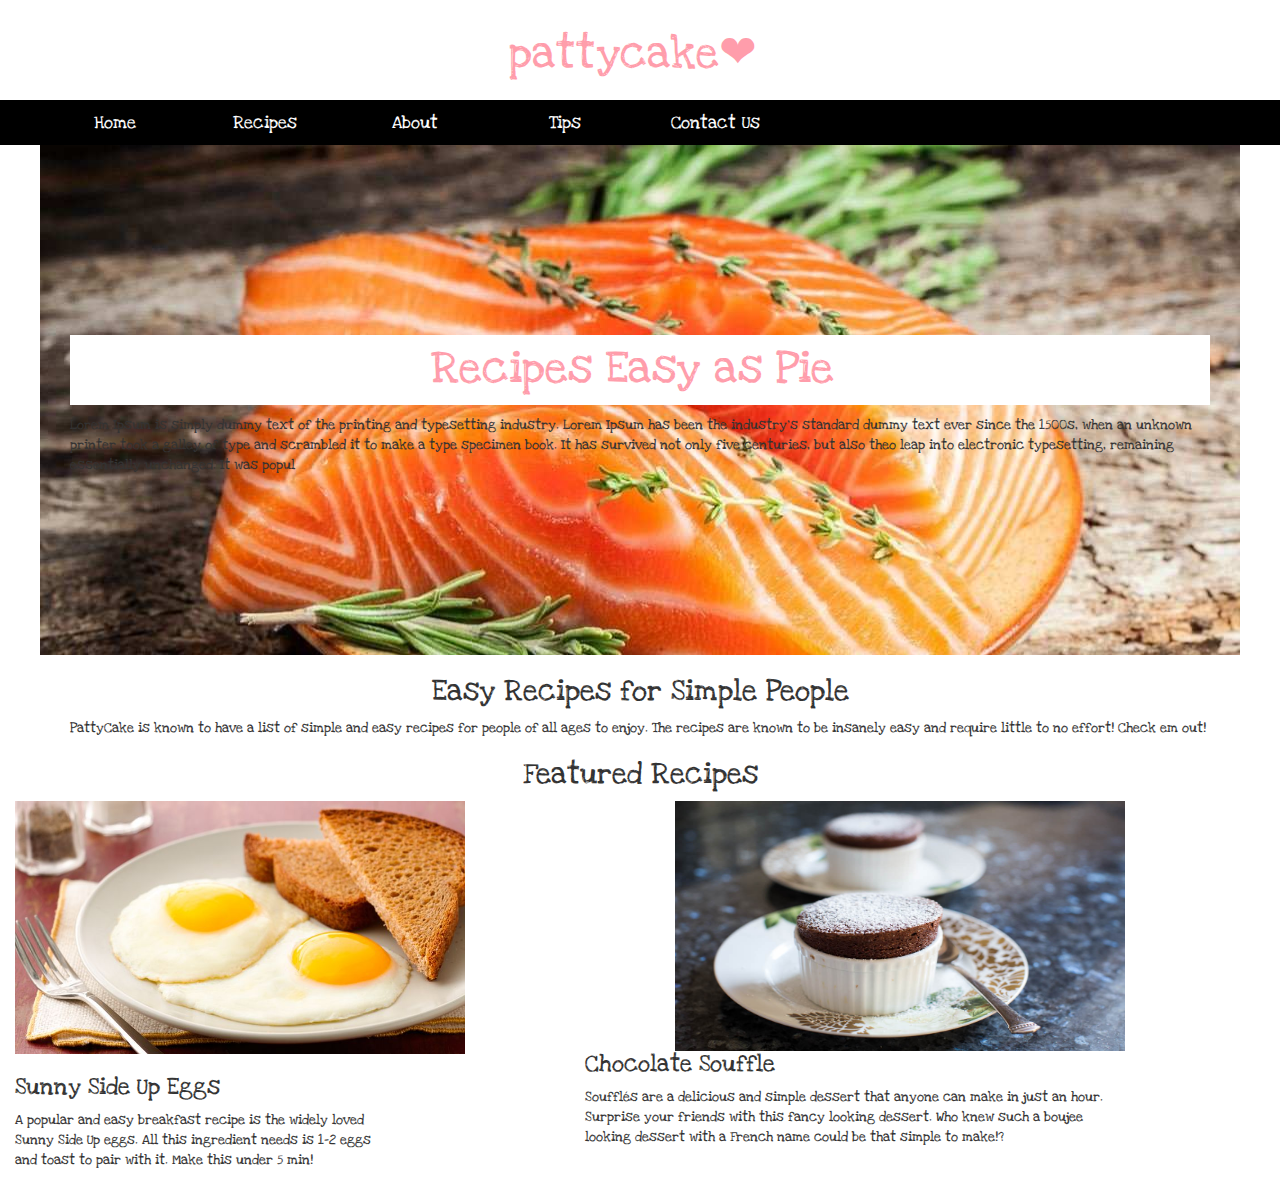
<file: index.html>
<html>
    <head>
        <script src="https://ajax.googleapis.com/ajax/libs/jquery/3.2.1/jquery.min.js"></script>
        <title>
            Patty Cake
        </title>

        <meta charset="utf-8">
        <meta name="viewport" content="width=device-width, initial-scale=1">
        <link rel="stylesheet" href="https://maxcdn.bootstrapcdn.com/bootstrap/3.3.7/css/bootstrap.min.css">
        <script src="https://ajax.googleapis.com/ajax/libs/jquery/3.2.1/jquery.min.js"></script>
        <script src="https://maxcdn.bootstrapcdn.com/bootstrap/3.3.7/js/bootstrap.min.js"></script>
        <meta http-equiv="Content-Type" content="text/html; charset=UTF-8">
        <link href="https://fonts.googleapis.com/css?family=Baloo|Lobster|Love+Ya+Like+A+Sister|Open+Sans+Condensed:300|Roboto+Condensed" rel="stylesheet">
        <link rel="stylesheet" type="text/css" href="site.css">

        <style>
            body{
                font-family: 'Love Ya Like A Sister', cursive;
            }
            h1{
                font-family: 'Love Ya Like A Sister', cursive;
                border: 1px white;
                background-color: white;
                padding-top: 10px;
                padding-right: 35px;
                padding-bottom: 10px;
                padding-left: 20px;
                font-size: 60px;
                color: #ff9dab;
            }
            ul {

                margin:0 auto;
                list-style-type: none;
                padding-top: 10px;
                padding-bottom:10px;
                font-size: 18px;
                overflow: hidden;
                background-color: #000000;
            }
            li {
                float: left;

            }
            li a {
                display: block;
                color: white;
                text-align: center;
                width:150px;

                text-decoration: none;
            }
            /*
            li a {
                display: block;
                color: #00000;
                padding: 8px 16px;
                text-decoraton: none; 
            } */
            li a:hover{
                background-color:#555;
                color:white;
            }

            li a.active {
                background-color: #4CAF50;
                color: white;
            }

            li a:hover:not(.active) {
                background-color: #555;
                color: white;
            }

            #imagen {
                background: 
                    url(salmon.jpg)
                    no-repeat center center fixed;
                padding: 170px 20px;
            }

            h1{font-size:45px;}


        </style>
    </head>
    <body>
        <h1 class="centered baloocursive">pattycake❤</h1>
        <div>
            <ul class="centered baloocursive">
                <li><center><a href="http://csc412sfsu.com/~dsun/">Home</a></center></li>
                <li><center><a href="http://csc412sfsu.com/~dsun/current">Recipes</a></li> 
                    <li><center><a href="http://csc412sfsu.com/~dsun/about.html">About</a></center></li>
                    <li><center><a href="http://csc412sfsu.com/~dsun/hey">Tips</a></center></li>
                    <li><center><a href="http://csc412sfsu.com/~dsun/contact">Contact Us</a></center></li>
            </ul>
            <div class="row-fluid">
                <div id="imagen">
                    <div class="container">
                        <h1 align="center">Recipes Easy as Pie</h1>
                        <p>Lorem Ipsum is simply dummy text of the printing and typesetting industry. Lorem Ipsum has been the industry's 
                            standard dummy text ever since the 1500s, when an unknown printer took a galley of type and scrambled it to
                            make a type specimen book. It has survived not only five centuries, but also theo leap into electronic typesetting, 
                            remaining essentially unchanged. It was popul</p>
                    </div>
                </div>
                <h2 align="center">Easy Recipes for Simple People</h2>
                <p class="container">PattyCake is known to have a list of simple and easy recipes for people of all
                    ages to enjoy.  The recipes are known to be insanely easy and require little to no effort!
                    Check em out!</p>
                <h2 align="center">Featured Recipes</h2>

                <div class="container row">  
                    <div class="col-md-6">
                        <a href="http://csc412sfsu.com/~dsun/current">
                            <img src="eggs.jpg" alt="Sunny Side Up Eggs" width="450"></a>
                        <h3>Sunny Side Up Eggs</h3>
                        <p> A popular and easy breakfast recipe is the widely loved <br>
                            Sunny Side Up eggs.  All this ingredient needs is 1-2 eggs<br>
                            and toast to pair with it.  Make this under 5 min!</p>
                    </div>
                    <div class="col-md-6">
                        <a href="http://csc412sfsu.com/~dsun/current">
                            <img src="souffle.jpg" alt="Souffles" width="450" height="250" align="right"></a>
                        <h3>Chocolate Souffle</h3> 
                        <p>Soufflés are a delicious and simple dessert that anyone 
                            can make in just an hour. Surprise your friends with this 
                            fancy looking dessert.
                            Who knew such a boujee looking dessert with a French name could be that
                            simple to make!?</p>
                    </div>

                    <!-- Wrapper for slides -->
                    <div class="carousel-inner">
                        <div class="item active">
                        </div>
                    </div>
                </div>
            </div>





    </body>
</html>
</file>
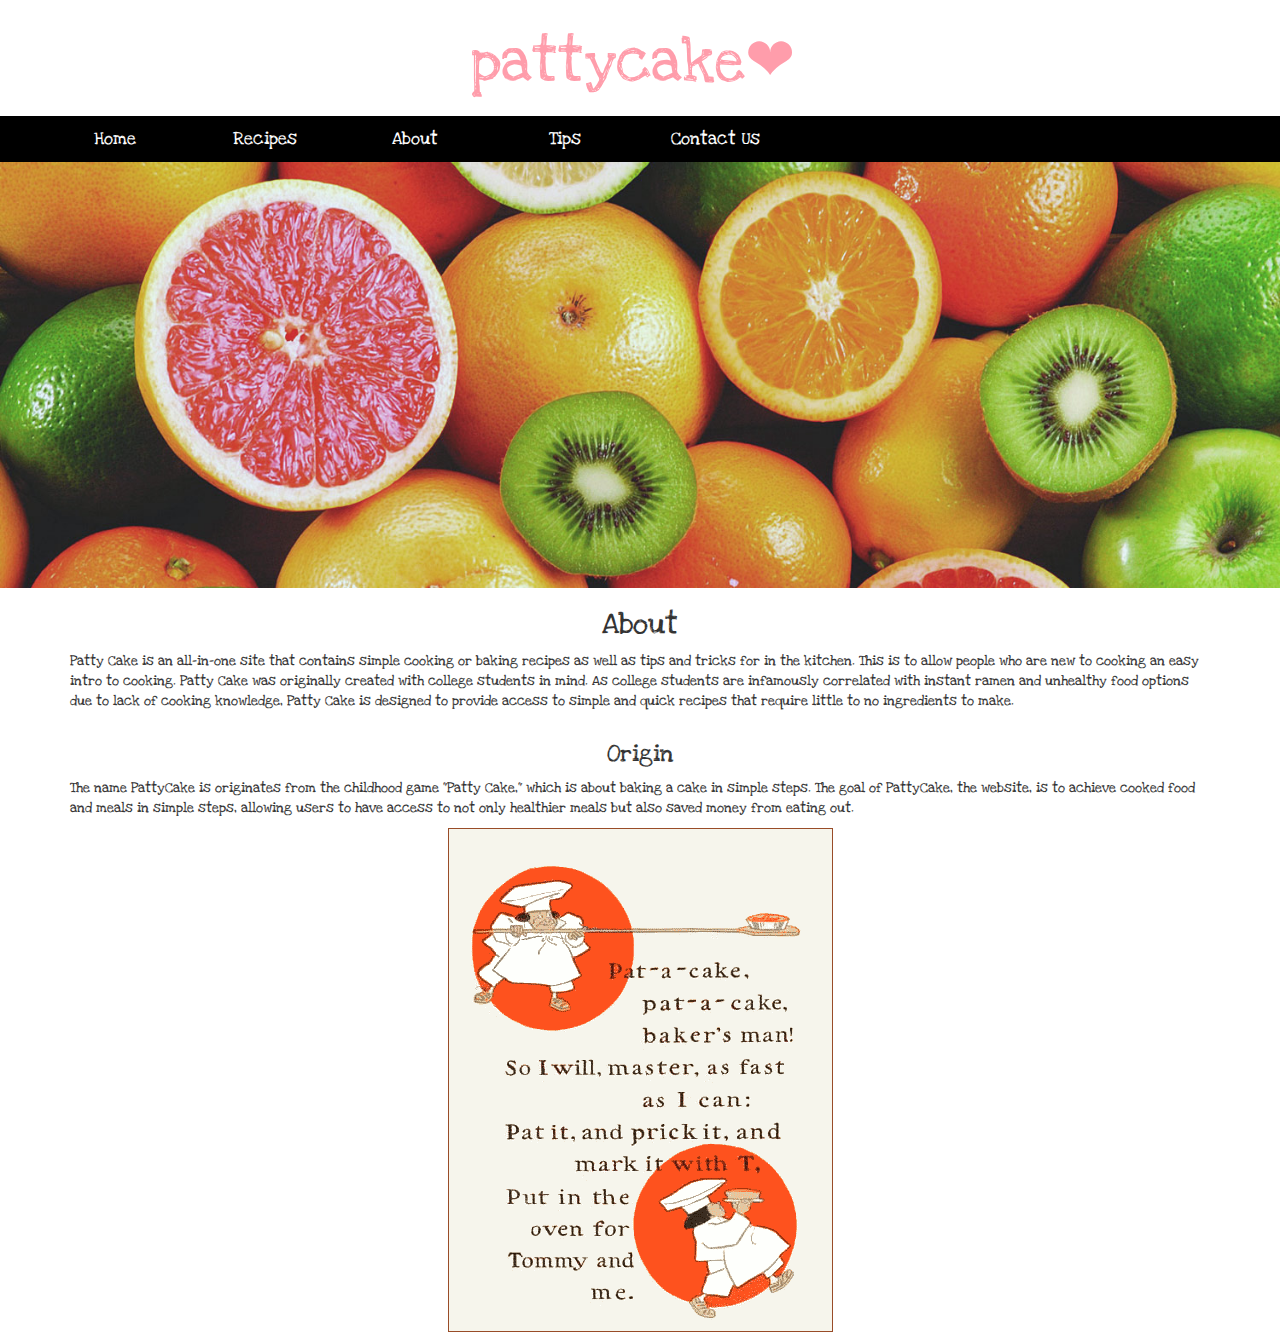
<file: about.html>
<!DOCTYPE html>
<html>
    <head>
        <script src="https://ajax.googleapis.com/ajax/libs/jquery/3.2.1/jquery.min.js"></script>
        <title>
            Patty Cake
        </title>

        <meta charset="utf-8">
        <meta name="viewport" content="width=device-width, initial-scale=1">
        <link rel="stylesheet" href="https://maxcdn.bootstrapcdn.com/bootstrap/3.3.7/css/bootstrap.min.css">
        <script src="https://ajax.googleapis.com/ajax/libs/jquery/3.2.1/jquery.min.js"></script>
        <script src="https://maxcdn.bootstrapcdn.com/bootstrap/3.3.7/js/bootstrap.min.js"></script>
        <meta http-equiv="Content-Type" content="text/html; charset=UTF-8">
        <link href="https://fonts.googleapis.com/css?family=Baloo|Lobster|Love+Ya+Like+A+Sister|Open+Sans+Condensed:300|Roboto+Condensed" rel="stylesheet">
        <link rel="stylesheet" type="text/css" href="site.css">
        <meta http-equiv="Content-Type" content="text/html; charset=UTF-8">
        <link rel="stylesheet" type="text/css" href="site.css">
        <style>
            body{
                font-family: 'Love Ya Like A Sister', cursive;
            }
            h1{
                font-family: 'Love Ya Like A Sister', cursive;
                border: 1px white;
                background-color: white;
                padding-top: 10px;
                padding-right: 35px;
                padding-bottom: 10px;
                padding-left: 20px;
                font-size: 60px;
                color: #ff9dab;
            }
            ul {
                
                margin:0 auto;
                list-style-type: none;
                padding-top: 10px;
                padding-bottom:10px;
                font-size: 18px;
                overflow: hidden;
                background-color: #000000;
            }
            li {
                float: left;

            }
            li a {
                display: block;
                color: white;
                text-align: center;
                width:150px;
                
                text-decoration: none;
            }

            /*
            li a {
                display: block;
                color: #00000;
                padding: 8px 16px;
                text-decoraton: none; 
            } */
            li a:hover{
                background-color:#555;
                color:white;
            }

            li a.active {
                background-color: #4CAF50;
                color: white;
            }

            li a:hover:not(.active) {
                background-color: #555;
                color: white;
            }


        </style>
    </head>
    <body>
        <h1 class="centered baloocursive">pattycake❤</h1>
        <div>
            <ul class="centered baloocursive">
                <li><center><a href="http://csc412sfsu.com/~dsun/">Home</a></center></li>
                <li><center><a href="http://csc412sfsu.com/~dsun/current">Recipes</a></li> 
                    <li><center><a href="http://csc412sfsu.com/~dsun/about.html">About</a></center></li>
                    <li><center><a href="http://csc412sfsu.com/~dsun/hey">Tips</a></center></li>
                    <li><center><a href="http://csc412sfsu.com/~dsun/contact">Contact Us</a></center></li>

            </ul>
            <div class ="relative"> 
                <img src="froot.jpg" alt="ayeee" style="width:100%;">
            </div>

            <div class="container">
                <h2 align ="center">About</h2>
                <p>     Patty Cake is an all-in-one site that contains simple cooking
                    or baking recipes as well as tips and tricks for in the kitchen. 
                    This is to allow people who are new to cooking an easy intro to 
                    cooking. 

                    Patty Cake was originally created with college students in mind.
                    As college students are infamously correlated with instant ramen
                    and unhealthy food options due to lack of cooking knowledge, Patty
                    Cake is designed to provide access to simple and quick recipes that
                    require little to no ingredients to make. </p></div>
            <h3 align = "center">Origin</h3>
                <p class="container">The name PattyCake is originates from the childhood game "Patty Cake," 
                which is about baking a cake in simple steps.  The goal of PattyCake,
                the website, is to achieve cooked food and meals in simple steps, 
                allowing users to have access to not only healthier meals but also 
                saved money from eating out.</p>
                
                <div align ="center">
                <img src="patty.jpg" alt="yo" style="width=100%;"></div>
        </div>
    </body>
</html>
</file>
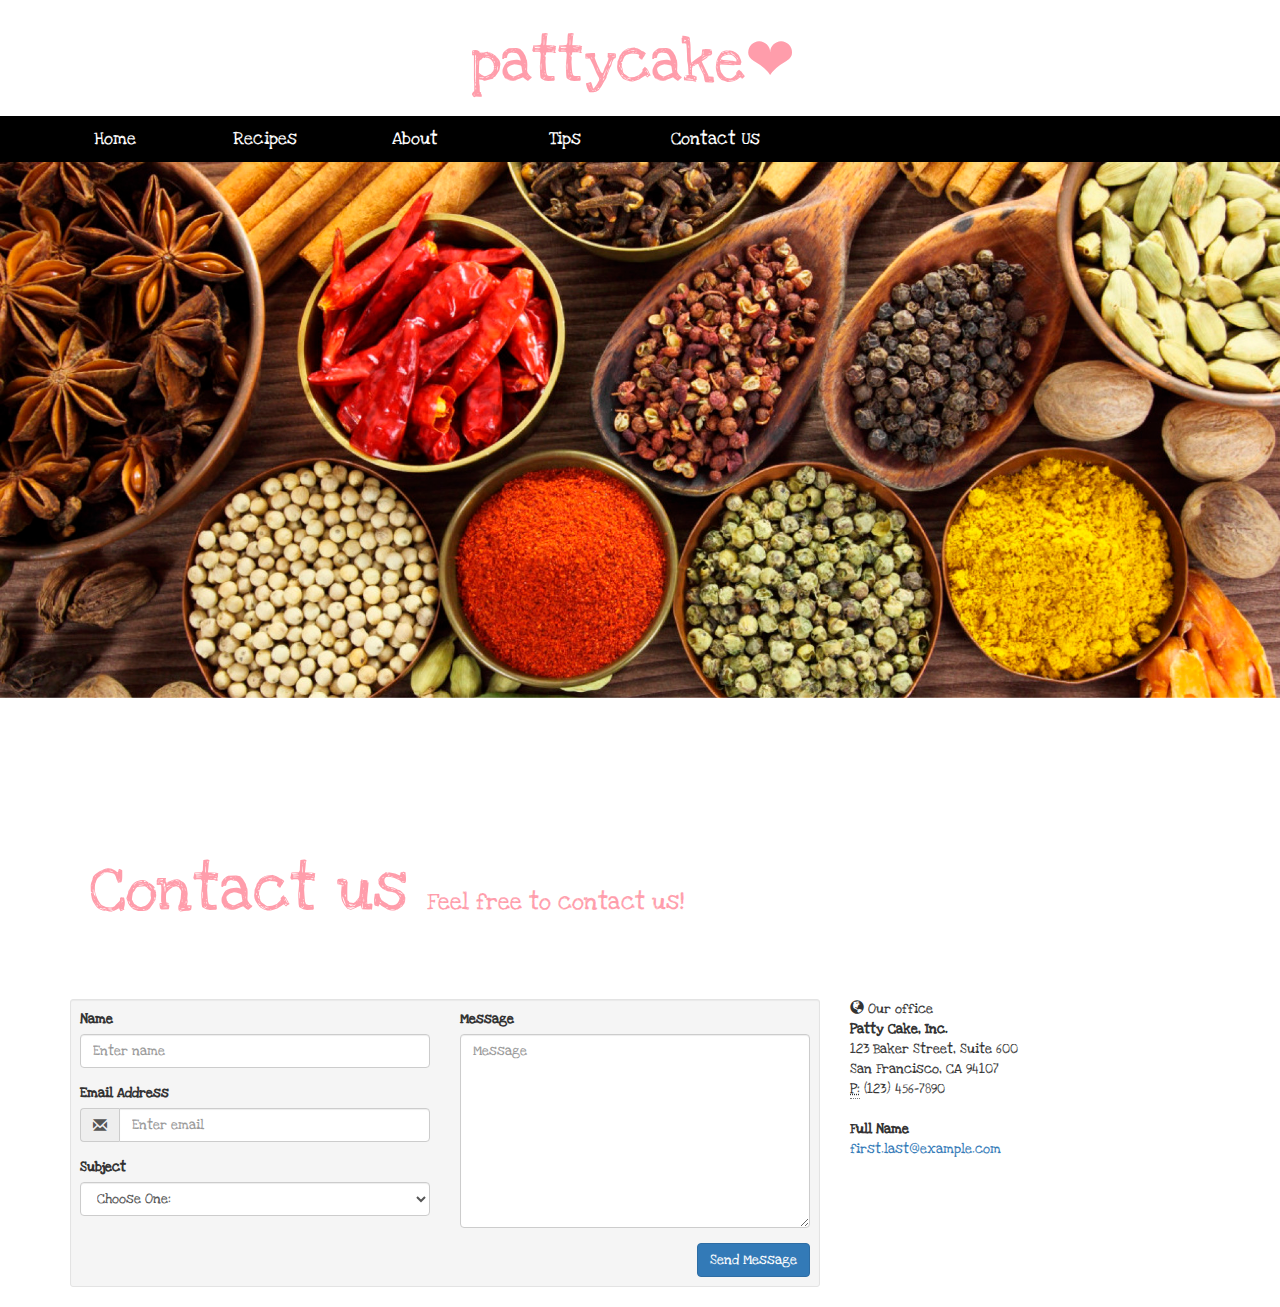
<file: contact.html>
<!DOCTYPE html>
<!--
To change this license header, choose License Headers in Project Properties.
To change this template file, choose Tools | Templates
and open the template in the editor.
-->
<html>
    <head>
        <title>TODO supply a title</title>
        <meta charset="utf-8">
        <meta name="viewport" content="width=device-width, initial-scale=1">
        <link rel="stylesheet" href="https://maxcdn.bootstrapcdn.com/bootstrap/3.3.7/css/bootstrap.min.css">
        <script src="https://ajax.googleapis.com/ajax/libs/jquery/3.2.1/jquery.min.js"></script>
        <script src="https://maxcdn.bootstrapcdn.com/bootstrap/3.3.7/js/bootstrap.min.js"></script>
        <meta http-equiv="Content-Type" content="text/html; charset=UTF-8">
        <link href="https://fonts.googleapis.com/css?family=Baloo|Lobster|Love+Ya+Like+A+Sister|Open+Sans+Condensed:300|Roboto+Condensed" rel="stylesheet">
        <link rel="stylesheet" type="text/css" href="site.css">

    </head>

    <body>
        <style>
            body{
                font-family: 'Love Ya Like A Sister', cursive;
            }
            h1{
                font-family: 'Love Ya Like A Sister', cursive;
                border: 1px white;
                background-color: white;
                padding-top: 10px;
                padding-right: 35px;
                padding-bottom: 10px;
                padding-left: 20px;
                font-size: 60px;
                color: #ff9dab;
            }
            ul {
                
                margin:0 auto;
                list-style-type: none;
                padding-top: 10px;
                padding-bottom:10px;
                font-size: 18px;
                overflow: hidden;
                background-color: #000000;
            }
            li {
                float: left;

            }
            li a {
                display: block;
                color: white;
                text-align: center;
                width:150px;
                
                text-decoration: none;
            }
            
            li a:hover{
                background-color:#555;
                color:white;
            }

            li a.active {
                background-color: #4CAF50;
                color: white;
            }

            li a:hover:not(.active) {
                background-color: #555;
                color: white;
            }

            .jumbotron {
                background: #FFFFFF;
                color: #ff9dab;
                border-radius: 0px;
            }
            .jumbotron-sm { padding-top: 24px;
                            padding-bottom: 24px; }
            .jumbotron small {
                color: #ff9dab;
            }
            .h1 small {
                font-size: 24px;
            }</style>


        <h1 class="centered baloocursive">pattycake❤</h1>
        <div>
            <ul class="centered baloocursive">
                <li><center><a href="http://csc412sfsu.com/~dsun/">Home</a></center></li>
                <li><center><a href="http://csc412sfsu.com/~dsun/current">Recipes</a></li> 
                    <li><center><a href="http://csc412sfsu.com/~dsun/about.html">About</a></center></li>
                    <li><center><a href="http://csc412sfsu.com/~dsun/hey">Tips</a></center></li>
                    <li><center><a href="http://csc412sfsu.com/~dsun/contact">Contact Us</a></center></li>

            </ul>
            <div class ="relative"> 
                <img src="cover.jpg" alt="c" style="width:100%;">
            </div>
            <div class="jumbotron jumbotron-sm">
                <div class="container">
                    <div class="row">
                        <div class="col-sm-12 col-lg-12">
                            <h1 class="h1">
                                Contact us <small>Feel free to contact us!</small></h1>
                        </div>
                    </div>
                </div>
            </div>
            <div class="container">
                <div class="row">
                    <div class="col-md-8">
                        <div class="well well-sm">
                            <form>
                                <div class="row">
                                    <div class="col-md-6">
                                        <div class="form-group">
                                            <label for="name">
                                                Name</label>
                                            <input type="text" class="form-control" id="name" placeholder="Enter name" required="required" />
                                        </div>
                                        <div class="form-group">
                                            <label for="email">
                                                Email Address</label>
                                            <div class="input-group">
                                                <span class="input-group-addon"><span class="glyphicon glyphicon-envelope"></span>
                                                </span>
                                                <input type="email" class="form-control" id="email" placeholder="Enter email" required="required" /></div>
                                        </div>
                                        <div class="form-group">
                                            <label for="subject">
                                                Subject</label>
                                            <select id="subject" name="subject" class="form-control" required="required">
                                                <option value="na" selected="">Choose One:</option>
                                                <option value="service">Recipe Submission</option>
                                                <option value="suggestions">Suggestions</option>
                                                <option value="product">Questions?</option>
                                            </select>
                                        </div>
                                    </div>
                                    <div class="col-md-6">
                                        <div class="form-group">
                                            <label for="name">
                                                Message</label>
                                            <textarea name="message" id="message" class="form-control" rows="9" cols="25" required="required"
                                                      placeholder="Message"></textarea>
                                        </div>
                                    </div>
                                    <div class="col-md-12">
                                        <button type="submit" class="btn btn-primary pull-right" id="btnContactUs">
                                            Send Message</button>
                                    </div>
                                </div>
                            </form>
                        </div>
                    </div>
                    <div class="col-md-4">
                        <form>
                            <span class="glyphicon glyphicon-globe"></span> Our office
                            <address>
                                <strong>Patty Cake, Inc.</strong><br>
                                123 Baker Street, Suite 600<br>
                                San Francisco, CA 94107<br>
                                <abbr title="Phone">
                                    P:</abbr>
                                (123) 456-7890
                            </address>
                            <address>
                                <strong>Full Name</strong><br>
                                <a href="mailto:#">first.last@example.com</a>
                            </address>
                        </form>
                    </div>
                </div>
            </div>
    </body>
</html>
</file>
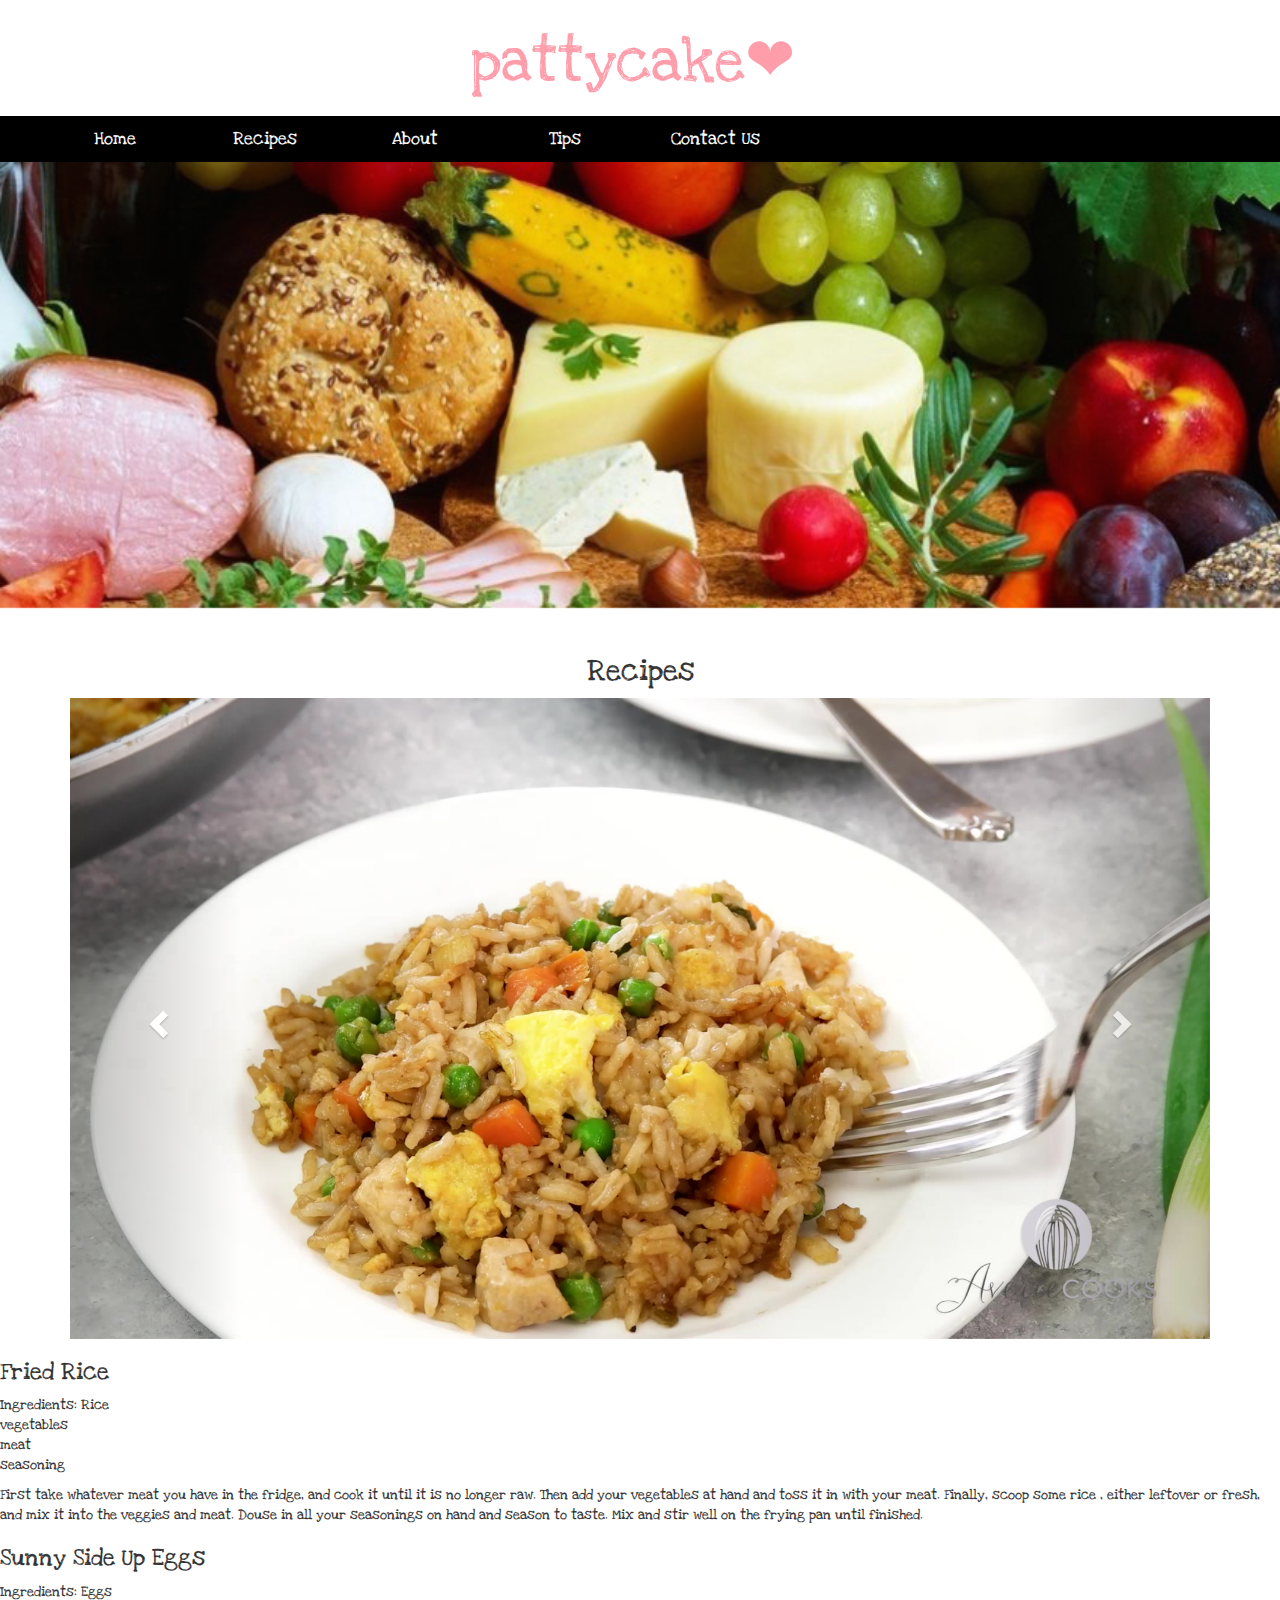
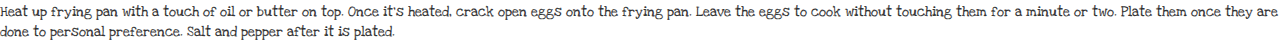
<file: current.html>
<!DOCTYPE html>
<html>
    <head>
        <script src="https://ajax.googleapis.com/ajax/libs/jquery/3.2.1/jquery.min.js"></script>
        <title>
            Patty Cake
        </title>

        <meta charset="utf-8">
        <meta name="viewport" content="width=device-width, initial-scale=1">
        <link rel="stylesheet" href="https://maxcdn.bootstrapcdn.com/bootstrap/3.3.7/css/bootstrap.min.css">
        <script src="https://ajax.googleapis.com/ajax/libs/jquery/3.2.1/jquery.min.js"></script>
        <script src="https://maxcdn.bootstrapcdn.com/bootstrap/3.3.7/js/bootstrap.min.js"></script>
        <meta http-equiv="Content-Type" content="text/html; charset=UTF-8">
        <link href="https://fonts.googleapis.com/css?family=Baloo|Lobster|Love+Ya+Like+A+Sister|Open+Sans+Condensed:300|Roboto+Condensed" rel="stylesheet">
        <link rel="stylesheet" type="text/css" href="site.css">

        <style>
            body{
                font-family: 'Love Ya Like A Sister', cursive;
            }
            h1{
                font-family: 'Love Ya Like A Sister', cursive;
                border: 1px white;
                background-color: white;
                padding-top: 10px;
                padding-right: 35px;
                padding-bottom: 10px;
                padding-left: 20px;
                font-size: 60px;
                color: #ff9dab;
            }
            ul {

                margin:0 auto;
                list-style-type: none;
                padding-top: 10px;
                padding-bottom:10px;
                font-size: 18px;
                overflow: hidden;
                background-color: #000000;
            }
            li {
                float: left;

            }
            li a {
                display: block;
                color: white;
                text-align: center;
                width:150px;

                text-decoration: none;
            }

            /*
            li a {
                display: block;
                color: #00000;
                padding: 8px 16px;
                text-decoraton: none; 
            } */
            li a:hover{
                background-color:#555;
                color:white;
            }

            li a.active {
                background-color: #4CAF50;
                color: white;
            }

            li a:hover:not(.active) {
                background-color: #555;
                color: white;
            }


        </style>
    </head>
    <body>
        <h1 class="centered baloocursive">pattycake❤</h1>
        <div>
            <ul class="centered baloocursive">
                <li><center><a href="http://csc412sfsu.com/~dsun/">Home</a></center></li>
                <li><center><a href="http://csc412sfsu.com/~dsun/current">Recipes</a></li> 
                    <li><center><a href="http://csc412sfsu.com/~dsun/about.html">About</a></center></li>
                    <li><center><a href="http://csc412sfsu.com/~dsun/hey">Tips</a></center></li>
                    <li><center><a href="http://csc412sfsu.com/~dsun/contact">Contact Us</a></center></li>

            </ul>

            <div class ="relative"> 
                <img src="covrr.jpg" alt="ayeee" style="width:100%;">
            </div>
            <h2 align="center">Recipes</h2>

            <div class="container">
                <div id="myCarousel" class="carousel slide" data-ride="carousel">
                    <!-- Indicators -->
                    <ol class="carousel-indicators">
                        <li data-target="#myCarousel" data-slide-to="0" class="active"></li>
                        <li data-target="#myCarousel" data-slide-to="1"></li>
                        <li data-target="#myCarousel" data-slide-to="2"></li>
                    </ol>

                    <!-- Wrapper for slides -->
                    <div class="carousel-inner">
                        <div class="item active">
                            <img src="frice.jpg" alt="fried rice" style="width:100%;">
                         
                            </div>

                            <div class="item">
                                <img src="eggs.jpg" alt="egg" style="width:100%;">
                            </div>

                            <div class="item">
                                <img src="souffle.jpg" alt="sal" style="width:100%;">
                            </div>
                        </div>

                        <!-- Left and right controls -->
                        <a class="left carousel-control" href="#myCarousel" data-slide="prev">
                            <span class="glyphicon glyphicon-chevron-left"></span>
                            <span class="sr-only">Previous</span>
                        </a>
                        <a class="right carousel-control" href="#myCarousel" data-slide="next">
                            <span class="glyphicon glyphicon-chevron-right"></span>
                            <span class="sr-only">Next</span>
                        </a>
                    </div>
                </div>

                <h3>Fried Rice</h3>
                <p>Ingredients: Rice <br> vegetables <br> meat <br> seasoning </p>
                <p>First take whatever meat you have in the fridge, and cook it until it is no longer raw. 
                    Then add your vegetables at hand and toss it in with your meat. Finally, scoop some rice
                    , either leftover or fresh, and mix it into the veggies and meat.  Douse in all your seasonings
                    on hand and season to taste.  Mix and stir well on the frying pan until finished.</p>

                <h3>Sunny Side Up Eggs</h3>
                <p>Ingredients: Eggs <br> 
                    Heat up frying pan with a touch of oil or butter on top.  Once it's heated, crack open
                    eggs onto the frying pan.  Leave the eggs to cook without touching them for a minute or two.
                    Plate them once they are done to personal preference.  Salt and pepper after it is plated. </p>
            </div>






    </body>
</html>
</file>
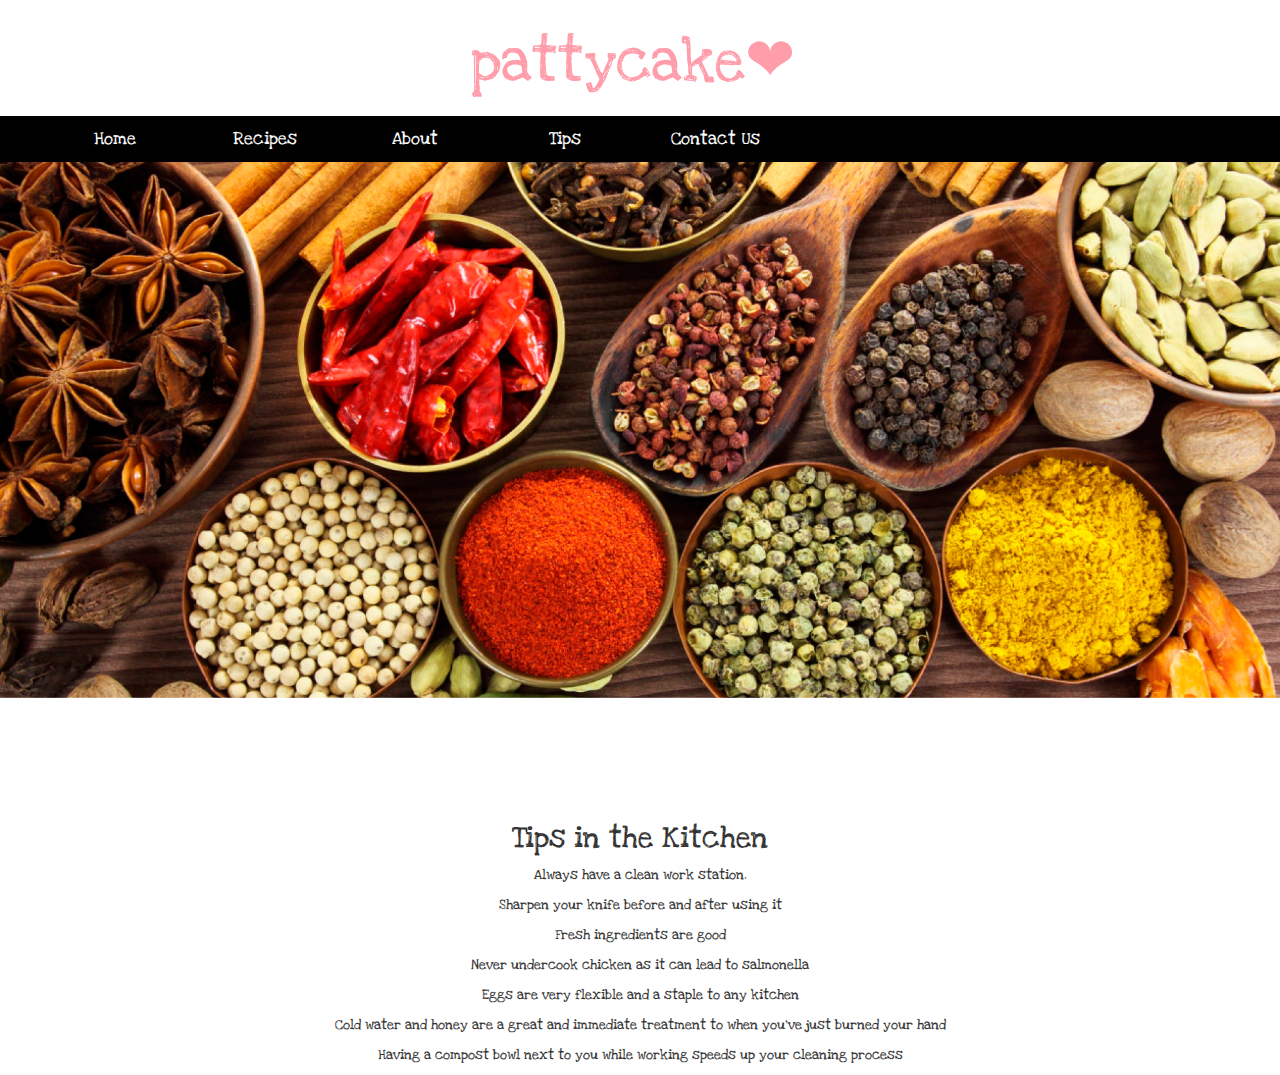
<file: hey.html>
<!DOCTYPE html>
<!--
To change this license header, choose License Headers in Project Properties.
To change this template file, choose Tools | Templates
and open the template in the editor.
-->
<html>
    <head>
   <meta charset="utf-8">
        <meta name="viewport" content="width=device-width, initial-scale=1">
        <link rel="stylesheet" href="https://maxcdn.bootstrapcdn.com/bootstrap/3.3.7/css/bootstrap.min.css">
        <script src="https://ajax.googleapis.com/ajax/libs/jquery/3.2.1/jquery.min.js"></script>
        <script src="https://maxcdn.bootstrapcdn.com/bootstrap/3.3.7/js/bootstrap.min.js"></script>
        <meta http-equiv="Content-Type" content="text/html; charset=UTF-8">
        <link href="https://fonts.googleapis.com/css?family=Baloo|Lobster|Love+Ya+Like+A+Sister|Open+Sans+Condensed:300|Roboto+Condensed" rel="stylesheet">
        <link rel="stylesheet" type="text/css" href="site.css">
 <meta http-equiv="Content-Type" content="text/html; charset=UTF-8">
             <link rel="stylesheet" type="text/css" href="site.css">
  <style>
            body{
                font-family: 'Love Ya Like A Sister', cursive;
            }
            h1{
                font-family: 'Love Ya Like A Sister', cursive;
                border: 1px white;
                background-color: white;
                padding-top: 10px;
                padding-right: 35px;
                padding-bottom: 10px;
                padding-left: 20px;
                font-size: 60px;
                color: #ff9dab;
            }
           ul {
                
                margin:0 auto;
                list-style-type: none;
                padding-top: 10px;
                padding-bottom:10px;
                font-size: 18px;
                overflow: hidden;
                background-color: #000000;
            }
            li {
                float: left;

            }
            li a {
                display: block;
                color: white;
                text-align: center;
                width:150px;
                
                text-decoration: none;
            }
            /*
            li a {
                display: block;
                color: #00000;
                padding: 8px 16px;
                text-decoraton: none; 
            } */
            li a:hover{
                background-color:#555;
                color:white;
            }

            li a.active {
                background-color: #4CAF50;
                color: white;
            }

            li a:hover:not(.active) {
                background-color: #555;
                color: white;
            }


        </style>
    </head>
    <body>
        <h1 class="centered baloocursive">pattycake❤</h1>
        <div>
            <ul class="centered baloocursive">
                <li><center><a href="http://csc412sfsu.com/~dsun/">Home</a></center></li>
                <li><center><a href="http://csc412sfsu.com/~dsun/current">Recipes</a></li> 
                    <li><center><a href="http://csc412sfsu.com/~dsun/about.html">About</a></center></li>
                    <li><center><a href="http://csc412sfsu.com/~dsun/hey">Tips</a></center></li>
                    <li><center><a href="http://csc412sfsu.com/~dsun/contact">Contact Us</a></center></li>
            </ul>
            <div align = "center">         
                <img src="cover.jpg" alt="ayeee" style="width:100%;">
                <h2 align="center">Tips in the Kitchen</h2>
                <p>Always have a clean work station. <br></p>
                <p>Sharpen your knife before and after using it</p>
                <p>Fresh ingredients are good</p>
                <p>Never undercook chicken as it can lead to salmonella</p>
                <p>Eggs are very flexible and a staple to any kitchen</p>
                <p>Cold water and honey are a great and immediate treatment to when 
                you've just burned your hand</p>
                <p>Having a compost bowl next to you while working speeds up your cleaning
                process</p>
            </div>
        </div>

</body>
</html>
</file>
<file: site.css>
root { 
    display: block;
}

.centered {
	text-align: center;
}

.sansSerif{
    font-family: sans-serif;
    font-family: 'Baloo', cursive;
}
</file>
